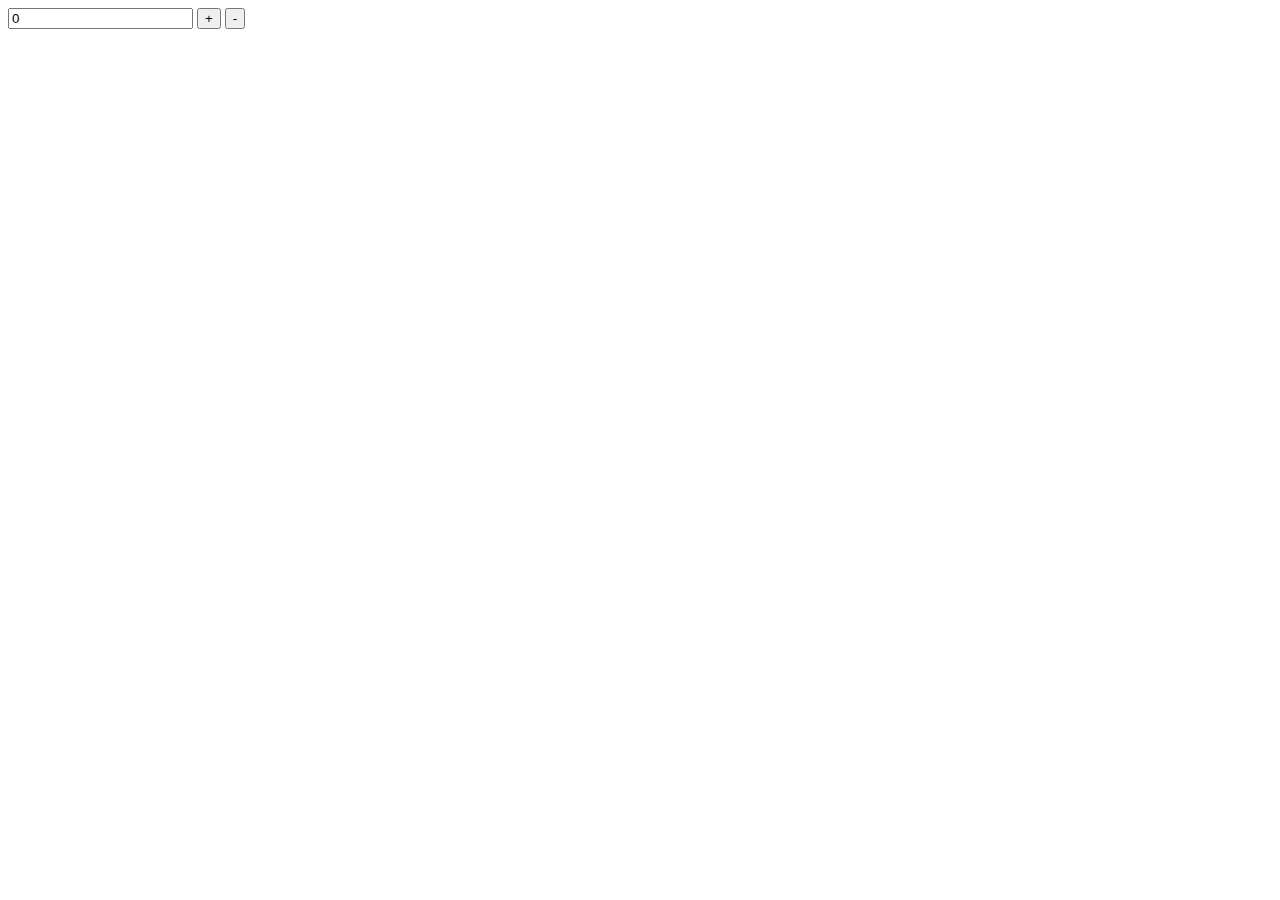
<file: lesson_5/index.html>
<!DOCTYPE html>
<html lang="en">
<head>
    <meta charset="UTF-8">
    <title>Title</title>
</head>
<body>
<!--    <h1 class="text">hello world</h1>-->
<!--    <h1 class="text">hello world</h1>-->
<!--    <h1 class="text">hello world</h1>-->
<!--    <button id="btn">click</button>-->
<!--    <button>click</button>-->
    <input type="number" value="0">
    <button class="dec">+</button>
    <button class="ink">-</button>
</body>
<script src="app.js"></script>
</html>
</file>
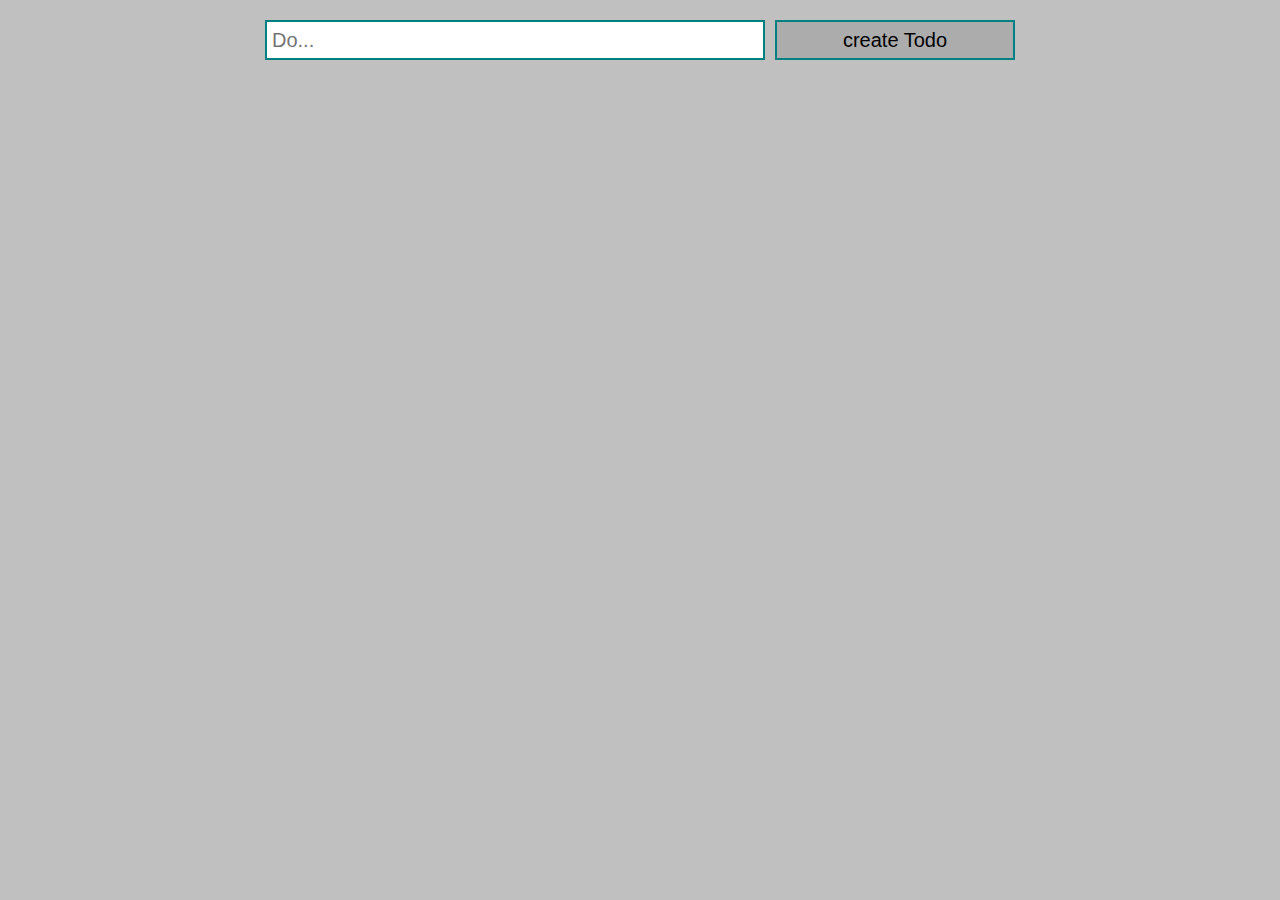
<file: lesson_6/index.html>
<!DOCTYPE html>
<html lang="en">
<head>
    <meta charset="UTF-8">
    <title>Title</title>
    <link rel="stylesheet" href="style.css">
</head>
<body>
    <div class="todo">
        <input type="text" id="input" placeholder="Do...">
        <button id="create_button">create Todo</button>
    </div>
    <div id="todo_list">

    </div>
</body>
<script src="app.js"></script>
</html>
</file>
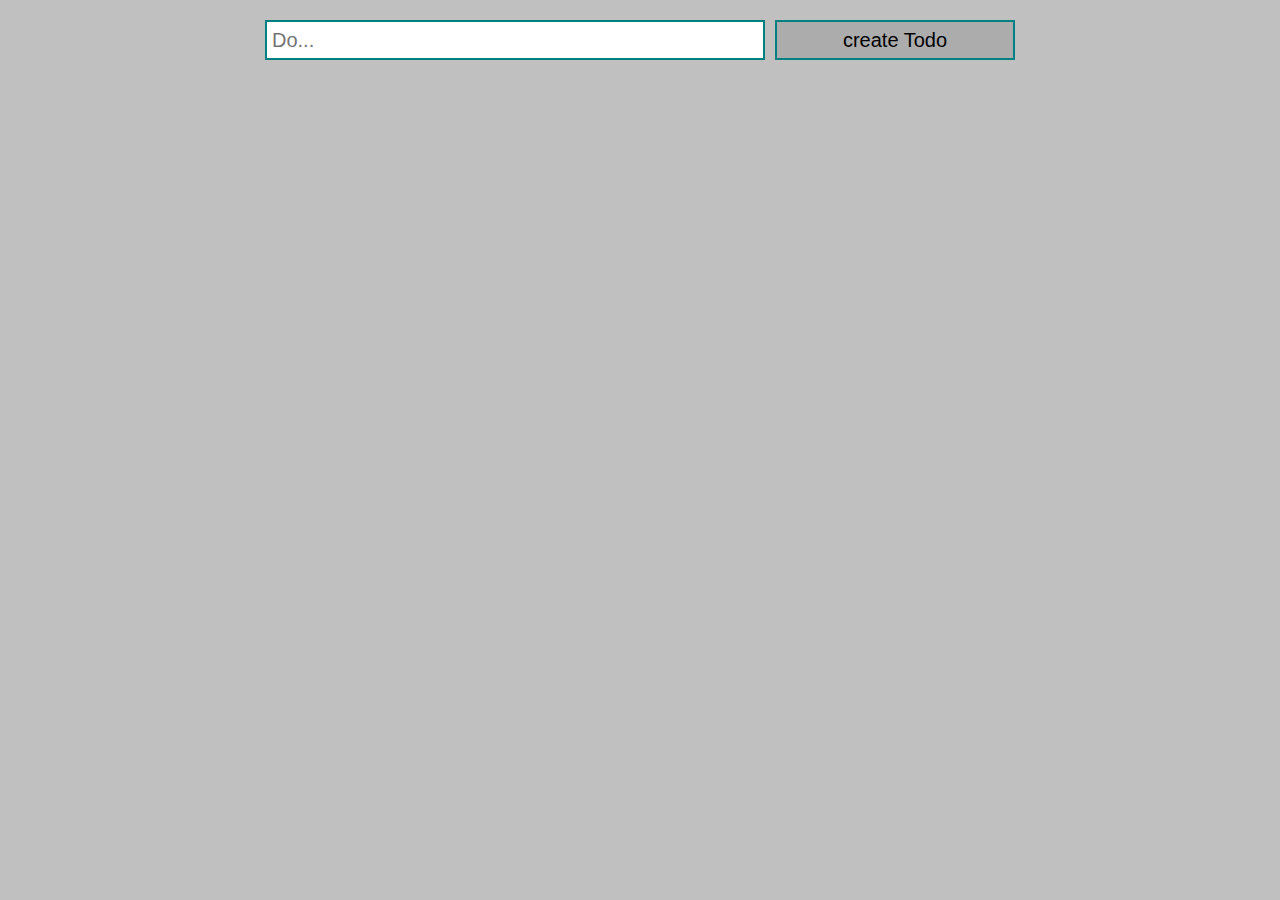
<file: lesson_7/index.html>
<!DOCTYPE html>
<html lang="en">
<head>
  <meta charset="UTF-8">
  <title>Title</title>
  <link rel="stylesheet" href="style.css">
</head>
<body>
<div class="todo">
  <input type="text" id="input" placeholder="Do...">
  <button id="create_button">create Todo</button>
</div>
<div id="todo_list">

</div>
</body>
<script src="app.js"></script>
</html>
</file>
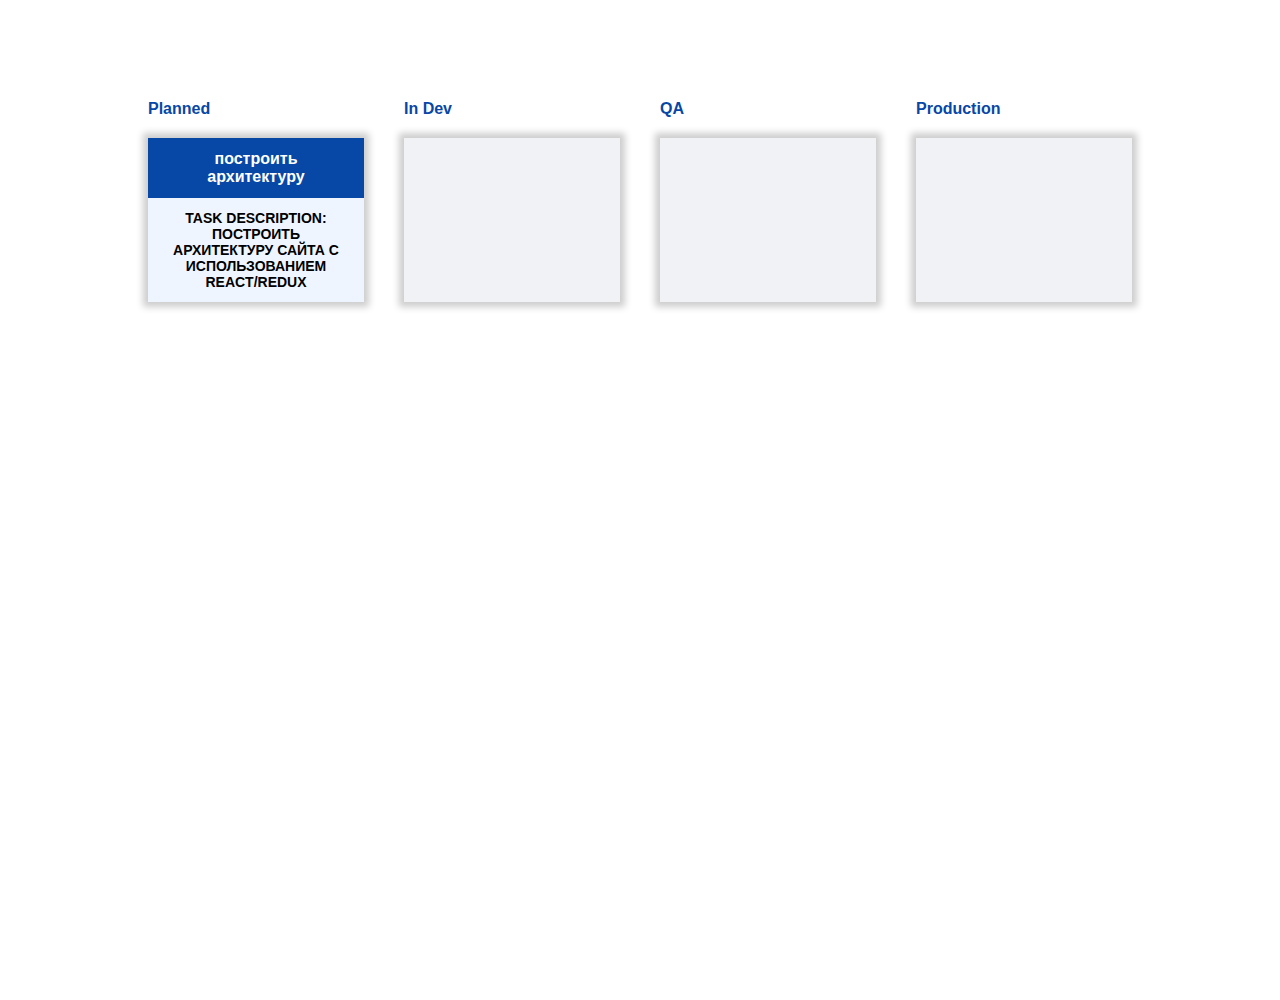
<file: lesson_8/index.html>
<!DOCTYPE html>
<html lang="en">
<head>
    <meta charset="UTF-8">
    <title>Title</title>
    <link rel="stylesheet" href="style.css">
</head>
<body>
<div class="container">
    <div class="wrapper">
        <ul class="list">
            <li class="list__caption">Planned</li>
            <li class="list__caption">In Dev</li>
            <li class="list__caption">QA</li>
            <li class="list__caption">Production</li>
            <li class="list__cell">
                <div class="list__card" draggable="true">
                    <div class="list__card-header">построить архитектуру</div>
                    <div class="list__card-info">
                        task description:
                        построить архитектуру сайта с использованием react/redux
                    </div>
                </div>
            </li>
            <li class="list__cell"></li>
            <li class="list__cell"></li>
            <li class="list__cell"></li>
        </ul>
    </div>
</div>

</body>
<script src="app.js"></script>
</html>
</file>
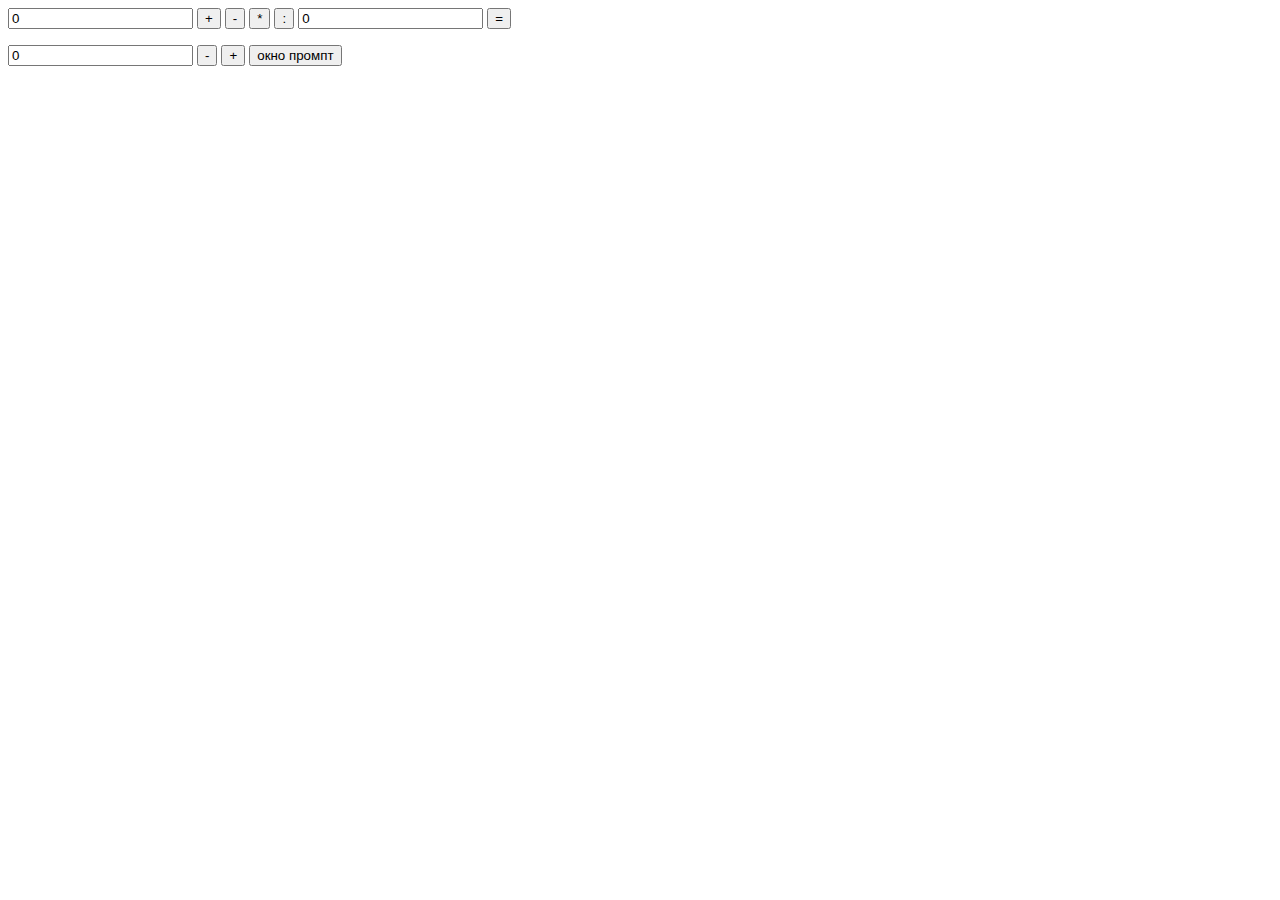
<file: lesson_5/DZ5_Rustam_29-03/index.html>
<!DOCTYPE html>
<html lang="en">
<head>
    <meta charset="UTF-8">
    <title>Title</title>
</head>
<body>
<!--DZ5 NO/1-->
    <input type="text" value="0" id="one">

    <button class="plus" onclick="op='+'">+</button>
    <button class="minus" onclick="op='-'">-</button>
    <button class="multiply" onclick="op='*'">*</button>
    <button class="divide" onclick="op='/'">:</button>

    <input type="text" value="0" id="two">

    <button class="equals" onclick="func()">=</button>
    <p id="result"></p>


<!--DZ5 NO/2-->
    <input type="number" value="0" id="there">
    <button class="dec">-</button>
    <button class="ink">+</button>

<!--DZ5 NO/3-->
    <button class="prompt">окно промпт</button>
    <p class="text"></p>
</body>
<script src="app.js"></script>
</html>
</file>
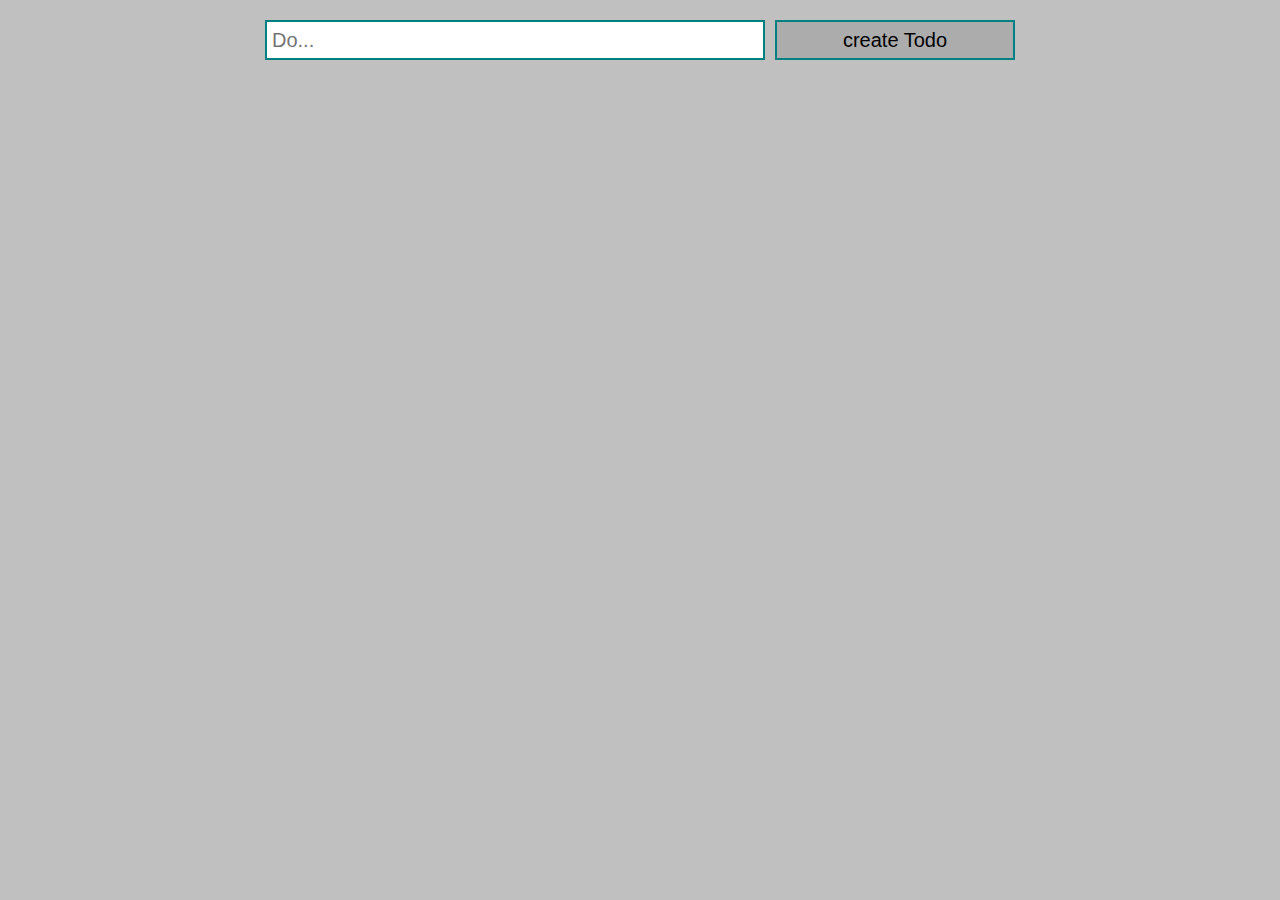
<file: lesson_6/DZ6_Rustam_29-03/index.html>
<!DOCTYPE html>
<html lang="en">
<head>
    <meta charset="UTF-8">
    <title>Title</title>
    <link rel="stylesheet" href="style.css">
</head>
<body>
<div class="todo">
    <input type="text" id="input" placeholder="Do...">
    <button id="create_button">create Todo</button>
</div>
<div id="todo_list">

</div>
</body>
<script src="app.js"></script>
</html>
</file>
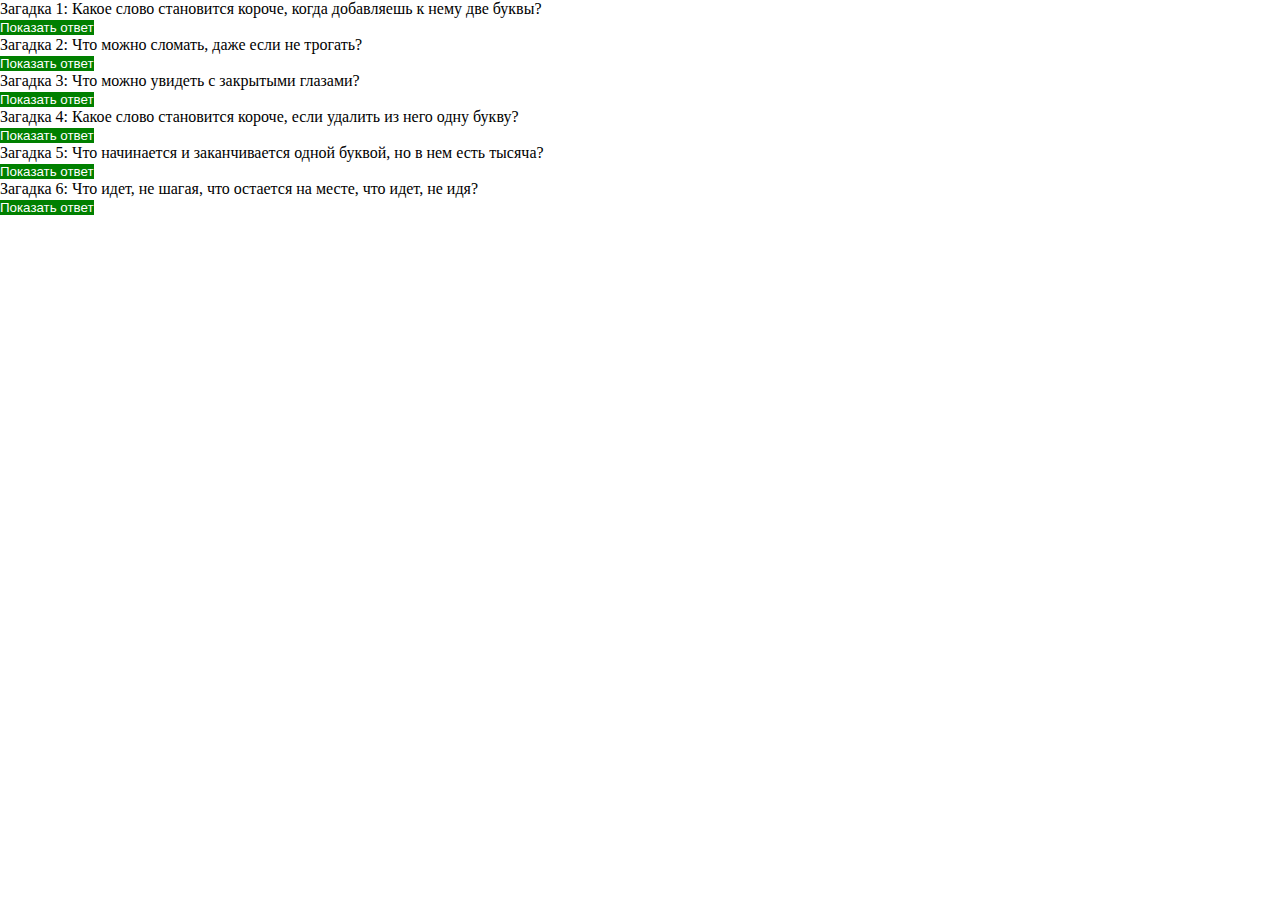
<file: lesson_7/DZ7_Rustam_29-03/index.html>
<!DOCTYPE html>
<html lang="en">
<head>
    <meta charset="UTF-8">
    <title>Title</title>
    <link rel="stylesheet" href="style.css">
</head>
<body>
    <div class="all__puzzles">
        <div class="riddle">
            <p>Загадка 1: Какое слово становится короче, когда добавляешь к нему две буквы?</p>
            <button class="toggle-answer" onclick="toggleAnswer(this)">Показать ответ</button>
            <p class="answer">Ответ: "Короткое"</p>
        </div>

        <div class="riddle">
            <p>Загадка 2: Что можно сломать, даже если не трогать?</p>
            <button class="toggle-answer" onclick="toggleAnswer(this)">Показать ответ</button>
            <p class="answer">Ответ: "Обещание"</p>
        </div>
        <div class="riddle">
            <p>Загадка 3: Что можно увидеть с закрытыми глазами?</p>
            <button class="toggle-answer" onclick="toggleAnswer(this)">Показать ответ</button>
            <p class="answer">Ответ: "Сон"</p>
        </div>

        <div class="riddle">
            <p>Загадка 4: Какое слово становится короче, если удалить из него одну букву?</p>
            <button class="toggle-answer" onclick="toggleAnswer(this)">Показать ответ</button>
            <p class="answer">Ответ: "Короткое"</p>
        </div>

        <div class="riddle">
            <p>Загадка 5: Что начинается и заканчивается одной буквой, но в нем есть тысяча?</p>
            <button class="toggle-answer" onclick="toggleAnswer(this)">Показать ответ</button>
            <p class="answer">Ответ: "Письмо"</p>
        </div>

        <div class="riddle">
            <p>Загадка 6: Что идет, не шагая, что остается на месте, что идет, не идя?</p>
            <button class="toggle-answer" onclick="toggleAnswer(this)">Показать ответ</button>
            <p class="answer">Ответ: "Время"</p>
        </div>
    </div>

</body>
<script src="app.js"></script>
</html>
</file>
<file: lesson_6/style.css>
* {
    margin: 0;
    padding: 0;
    box-sizing: border-box;
}
body {
    background-color: silver;
    padding: 20px;
}
.todo {
    display: flex;
    align-items: center;
    justify-content: space-between;
    width: 750px;
    margin: 0 auto;
}
input {
    border: 2px solid teal;
    font-size: 20px;
    height: 40px;
    width: 500px;
    padding-left: 5px;
}
#create_button{
    width: 240px;
    height: 40px;
    border: 2px solid teal;
    cursor: pointer;
    background: rgb(0,0,0,0.1);
    font-size: 20px;
}
#todo_list {
    margin: 0 auto;
    width: 750px;
}
.block_text {
    width: 100%;
    border: 2px solid teal;
    padding: 8px;
    margin-top: 10px;
    display: flex;
    justify-content: space-between;
    align-items: center;
}
h3 {
    font-size: 25px;

}
.div_button {
    display: flex;
    width: 320px;
    height: 100%;
    justify-content: space-between;
}
.delete_button {
    width: 150px;
    height: 40px;
    background-color: red;
    color: white;
    border: none;
    cursor: pointer;
}
.edit_button {
    width: 150px;
    height: 40px;
    background-color: yellowgreen;
    color: black;
    border: none;
    cursor: pointer;
}
</file>
<file: lesson_7/style.css>
* {
    margin: 0;
    padding: 0;
    box-sizing: border-box;
}
body {
    background-color: silver;
    padding: 20px;
}
.todo {
    display: flex;
    align-items: center;
    justify-content: space-between;
    width: 750px;
    margin: 0 auto;
}
input {
    border: 2px solid teal;
    font-size: 20px;
    height: 40px;
    width: 500px;
    padding-left: 5px;
}
#create_button{
    width: 240px;
    height: 40px;
    border: 2px solid teal;
    cursor: pointer;
    background: rgb(0,0,0,0.1);
    font-size: 20px;
}
#todo_list {
    margin: 0 auto;
    width: 750px;
}
.block_text {
    width: 100%;
    border: 2px solid teal;
    padding: 8px;
    margin-top: 10px;
    display: flex;
    justify-content: space-between;
    align-items: center;
}
h3 {
    font-size: 25px;

}
.div_button {
    display: flex;
    width: 320px;
    height: 100%;
    justify-content: space-between;
}
.delete_button {
    width: 150px;
    height: 40px;
    background-color: red;
    color: white;
    border: none;
    cursor: pointer;
}
.edit_button {
    width: 150px;
    height: 40px;
    background-color: yellowgreen;
    color: black;
    border: none;
    cursor: pointer;
}
.toggle {
    text-decoration: line-through;
    cursor: pointer;
}
</file>
<file: lesson_8/style.css>
* {
    box-sizing: border-box;
    padding: 0;
    margin: 0;
}

body {
    font-family: Arial, sans-serif;
    font-size: 16px;
    line-height: normal;
    font-weight: 400;
}

.container {
    width: 100%;
    min-height: 100vh;
}

.wrapper {
    max-width: 1024px;
    margin: 0 auto;
}

.list {
    display: flex;
    flex-wrap: wrap;
    justify-content: space-between;
    margin: 100px 0;
}

.list__cell {
    flex-basis: calc(25% - 40px);
    min-height: 150px;
    margin: 20px;
    list-style: none;
    box-shadow: 0px 0px 7px 5px rgba(0, 0, 0, 0.2);
    overflow: hidden;
    background-color: #f0f2f5;
}

.list__caption {
    width: calc(25% - 40px);
    margin: 0 20px;
    list-style: none;
    font-weight: bold;
    color: #0747a6;
}

.list__card {
    display: flex;
    flex-wrap: wrap;
    flex-direction: column;
    text-align: center;
    min-height: 100%;
    cursor: all-scroll;
}

.list__card-header {
    text-transform: lowercase;
    font-weight: bold;
    padding: 12px 20px;
    background-color: #0747a6;
    color: white;
}

.list__card-info {
    display: flex;
    align-items: center;
    justify-content: center;
    background-color: #eff5ff;
    flex-grow: 1;
    padding: 12px 20px;
    font-size: 14px;
    text-transform: uppercase;
    font-weight: 600;
}
.hide {
    display: none;
}
.hovered {
    background-color: silver;
}
</file>
<file: lesson_6/DZ6_Rustam_29-03/style.css>
* {
    margin: 0;
    padding: 0;
    box-sizing: border-box;
}
body {
    background-color: silver;
    padding: 20px;
}
.todo {
    display: flex;
    align-items: center;
    justify-content: space-between;
    width: 750px;
    margin: 0 auto;
}
input {
    border: 2px solid teal;
    font-size: 20px;
    height: 40px;
    width: 500px;
    padding-left: 5px;
}
#create_button{
    width: 240px;
    height: 40px;
    border: 2px solid teal;
    cursor: pointer;
    background: rgb(0,0,0,0.1);
    font-size: 20px;
}
#todo_list {
    margin: 0 auto;
    width: 750px;
}
.block_text {
    width: 100%;
    border: 2px solid teal;
    padding: 8px;
    margin-top: 10px;
    display: flex;
    justify-content: space-between;
    align-items: center;
}
h3 {
    font-size: 25px;

}
.div_button {
    display: flex;
    width: 320px;
    height: 100%;
    justify-content: space-between;
}
.delete_button {
    width: 150px;
    height: 40px;
    background-color: red;
    color: white;
    border: none;
    cursor: pointer;
}
.edit_button {
    width: 150px;
    height: 40px;
    background-color: yellowgreen;
    color: black;
    border: none;
    cursor: pointer;
}
</file>
<file: lesson_7/DZ7_Rustam_29-03/style.css>
* {
    margin: 0;
    padding: 0;
    box-sizing: border-box;
}
.answer {
    display: none;
}

.toggle-answer {
    background-color: green;
    color: white;
    border: none;
    cursor: pointer;
}
</file>
